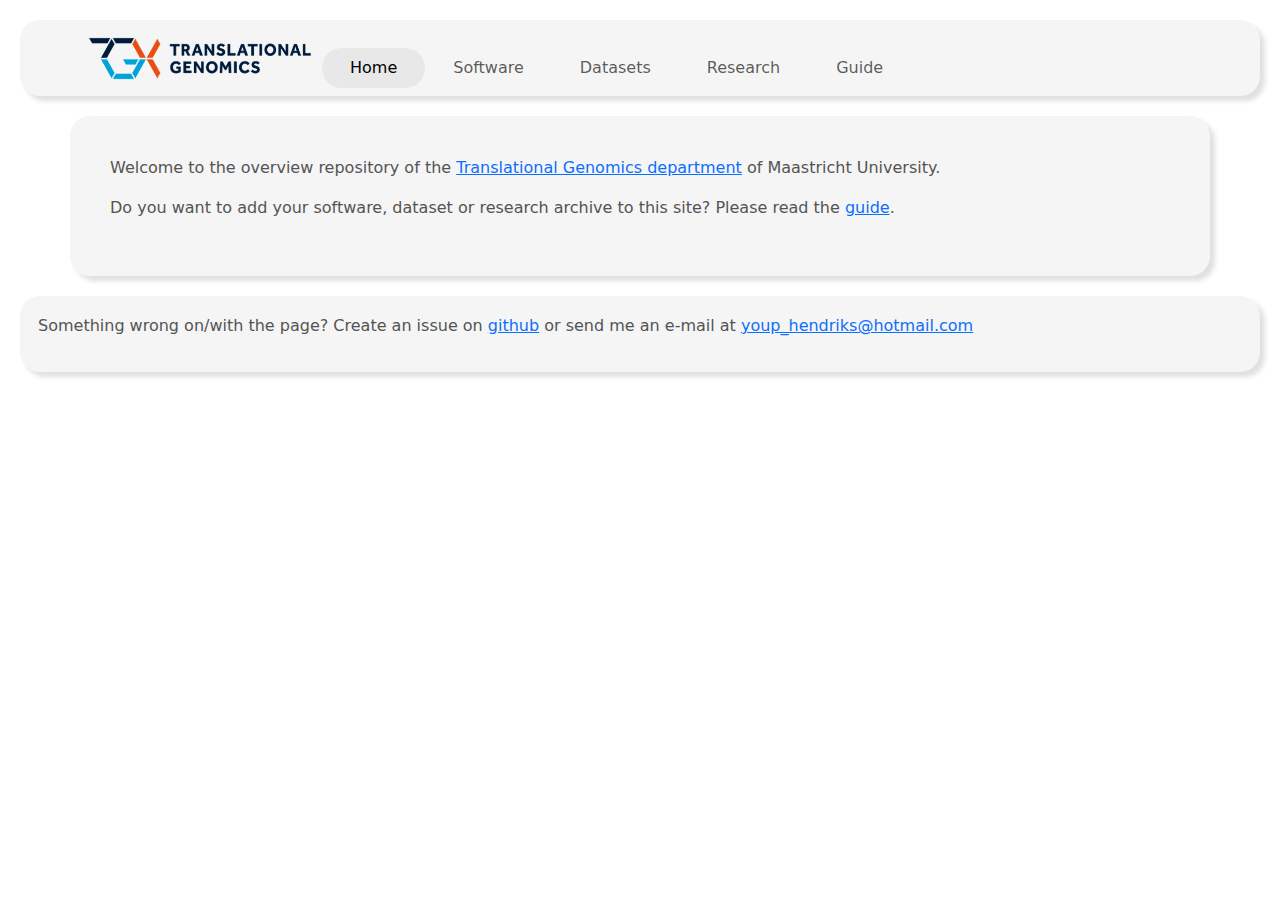
<file: index.html>
<!doctype html>
<html>
  <head>
    <title>TGX overview</title>
    <link rel="stylesheet" href="css/index.css" />
    <link
      rel="stylesheet"
      href="https://cdnjs.cloudflare.com/ajax/libs/font-awesome/6.6.0/css/all.min.css"
    />
    <link
      href="https://cdn.jsdelivr.net/npm/bootstrap@5.3.3/dist/css/bootstrap.min.css"
      rel="stylesheet"
      integrity="sha384-QWTKZyjpPEjISv5WaRU9OFeRpok6YctnYmDr5pNlyT2bRjXh0JMhjY6hW+ALEwIH"
      crossorigin="anonymous"
    />
    <meta name="viewport" content="width=device-width, initial-scale=1.0" />
    <script type="text/javascript" src="./js/toggletext.js"></script>
  </head>
  <header>
    <nav class="navbar navbar-expand-lg">
      <div class="container">
        <a class="navbar-12rand" href="index.html">
          <img
            src="./pages/pics/tgxLogo.png"
            class="d-inline-block"
            height="60"
            width="240"
            alt=""
          />
        </a>
        <button
          class="navbar-toggler"
          type="button"
          data-bs-toggle="collapse"
          data-bs-target="#navbarNavAltMarkup"
          aria-controls="navbarNavAltMarkup"
          aria-expanded="false"
          aria-label="Toggle navigation"
        >
          <span class="navbar-toggler-icon"></span>
        </button>
        <div class="collapse navbar-collapse" id="navbarNavAltMarkup">
          <div class="navbar-nav">
            <li class="nav-item active">
              <a class="nav-link active" aria-current="page" href="#">Home</a>
            </li>
            <li class="nav-item">
              <a
                class="nav-link"
                aria-current="page"
                href="./pages/software.html"
                >Software</a
              >
            </li>
            <li class="nav-item">
              <a class="nav-link" href="./pages/datasets.html">Datasets</a>
            </li>
            <li class="nav-item">
              <a class="nav-link" href="./pages/research.html">Research</a>
            </li>
            <li class="nav-item">
              <a class="nav-link" href="./pages/guide.html">Guide</a>
            </li>
          </div>
        </div>
      </div>
    </nav>
  </header>
  <body>
    <div class="container" id="bodyContainer">
      <div class="col">
        <p>
          Welcome to the overview repository of the
          <a
            href="https://cris.maastrichtuniversity.nl/en/organisations/translational-genomics"
            >Translational Genomics department</a
          >
          of Maastricht University.
        </p>
        <p>
          Do you want to add your software, dataset or research archive to this
          site? Please read the <a href="./pages/guide.html">guide</a>.
        </p>
      </div>
    </div>
    <script
      src="https://cdn.jsdelivr.net/npm/bootstrap@5.3.3/dist/js/bootstrap.bundle.min.js"
      integrity="sha384-YvpcrYf0tY3lHB60NNkmXc5s9fDVZLESaAA55NDzOxhy9GkcIdslK1eN7N6jIeHz"
      crossorigin="anonymous"
    ></script>
  </body>
  <div id="myFooter" class="footer">
    <p>
      Something wrong on/with the page? Create an issue on
      <a href="https://github.com/youphendriks/TGX-overview">github</a> or send
      me an e-mail at
      <a href="mailto:youp_hendriks@hotmail.com">youp_hendriks@hotmail.com</a>
    </p>
  </div>
</html>
</file>
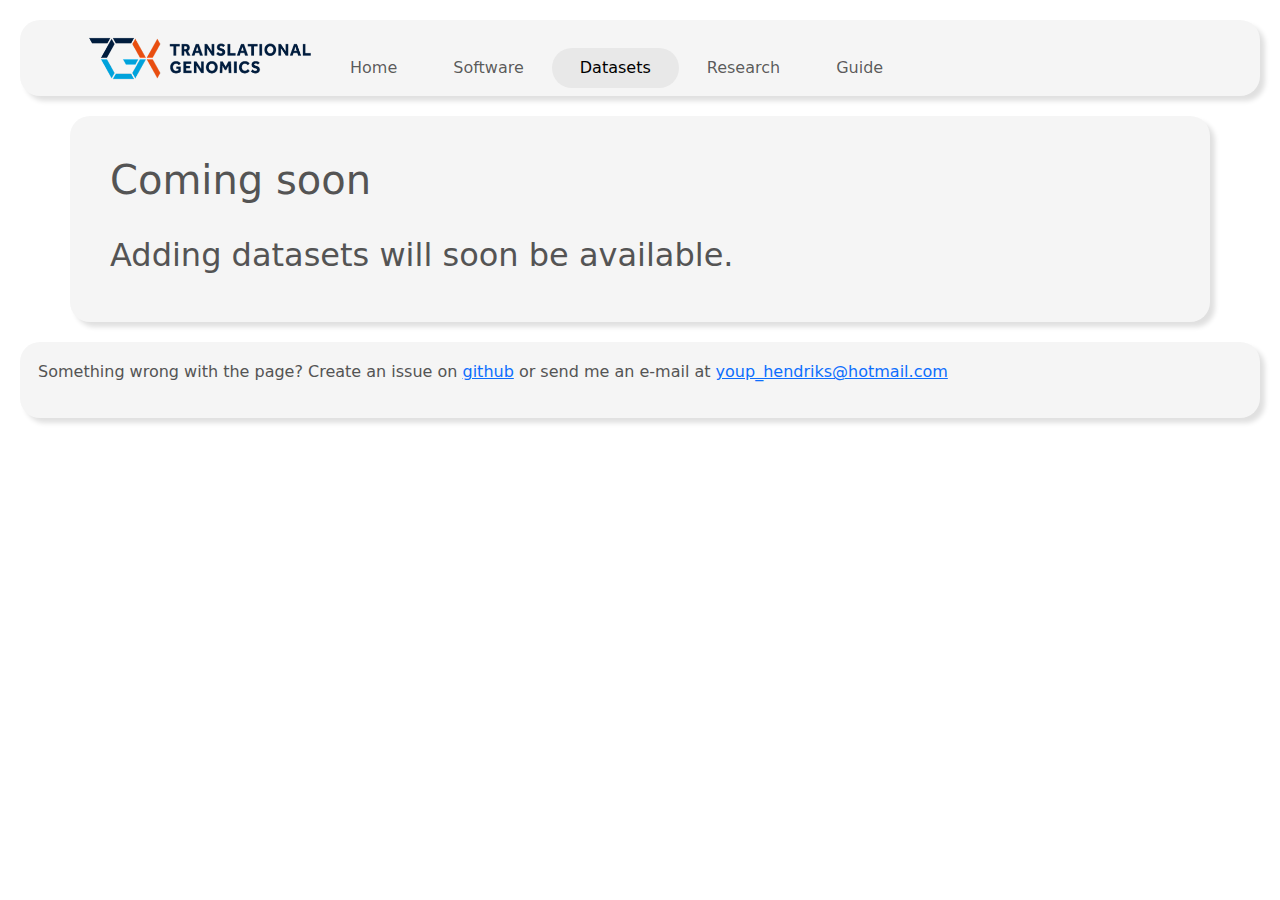
<file: pages/datasets.html>
<!doctype html>
<html>
  <head>
    <title>TGX overview</title>
    <link rel="stylesheet" href="../css/index.css" />
    <link
      rel="stylesheet"
      href="https://cdnjs.cloudflare.com/ajax/libs/font-awesome/6.6.0/css/all.min.css"
    />
    <link
      href="https://cdn.jsdelivr.net/npm/bootstrap@5.3.3/dist/css/bootstrap.min.css"
      rel="stylesheet"
      integrity="sha384-QWTKZyjpPEjISv5WaRU9OFeRpok6YctnYmDr5pNlyT2bRjXh0JMhjY6hW+ALEwIH"
      crossorigin="anonymous"
    />
    <meta name="viewport" content="width=device-width, initial-scale=1.0" />
    <script type="text/javascript" src="../js/toggletext.js"></script>
  </head>
  <header>
    <nav class="navbar navbar-expand-lg">
      <div class="container">
        <img
          src="./pics/tgxLogo.png"
          class="d-inline-block"
          height="60"
          width="240"
          alt=""
        />
        <button
          class="navbar-toggler"
          type="button"
          data-bs-toggle="collapse"
          data-bs-target="#navbarNavAltMarkup"
          aria-controls="navbarNavAltMarkup"
          aria-expanded="false"
          aria-label="Toggle navigation"
        >
          <span class="navbar-toggler-icon"></span>
        </button>
        <div class="collapse navbar-collapse" id="navbarNavAltMarkup">
          <div class="navbar-nav">
            <li class="nav-item">
              <a class="nav-link" href="../index.html">Home</a>
            </li>
            <li class="nav-item">
              <a class="nav-link" href="software.html">Software</a>
            </li>
            <li class="nav-item active">
              <a class="nav-link active" aria-current="page" href="#"
                >Datasets</a
              >
            </li>
            <li class="nav-item">
              <a class="nav-link" href="research.html">Research</a>
            </li>
            <li class="nav-item">
              <a class="nav-link" href="guide.html">Guide</a>
            </li>
          </div>
        </div>
      </div>
    </nav>
  </header>
  <body>
    <div class="container" id="bodyContainer">
      <div class="col">
        <h1>Coming soon</h1>
        <br />
        <h2>Adding datasets will soon be available.</h2>
      </div>
    </div>
    <script
      src="https://cdn.jsdelivr.net/npm/bootstrap@5.3.3/dist/js/bootstrap.bundle.min.js"
      integrity="sha384-YvpcrYf0tY3lHB60NNkmXc5s9fDVZLESaAA55NDzOxhy9GkcIdslK1eN7N6jIeHz"
      crossorigin="anonymous"
    ></script>
  </body>
  <div id="myFooter" class="footer">
    <p>
      Something wrong with the page? Create an issue on
      <a href="https://github.com/youphendriks/TGX-overview">github</a> or send
      me an e-mail at
      <a href="mailto:youp_hendriks@hotmail.com">youp_hendriks@hotmail.com</a>
    </p>
  </div>
</html>
</file>
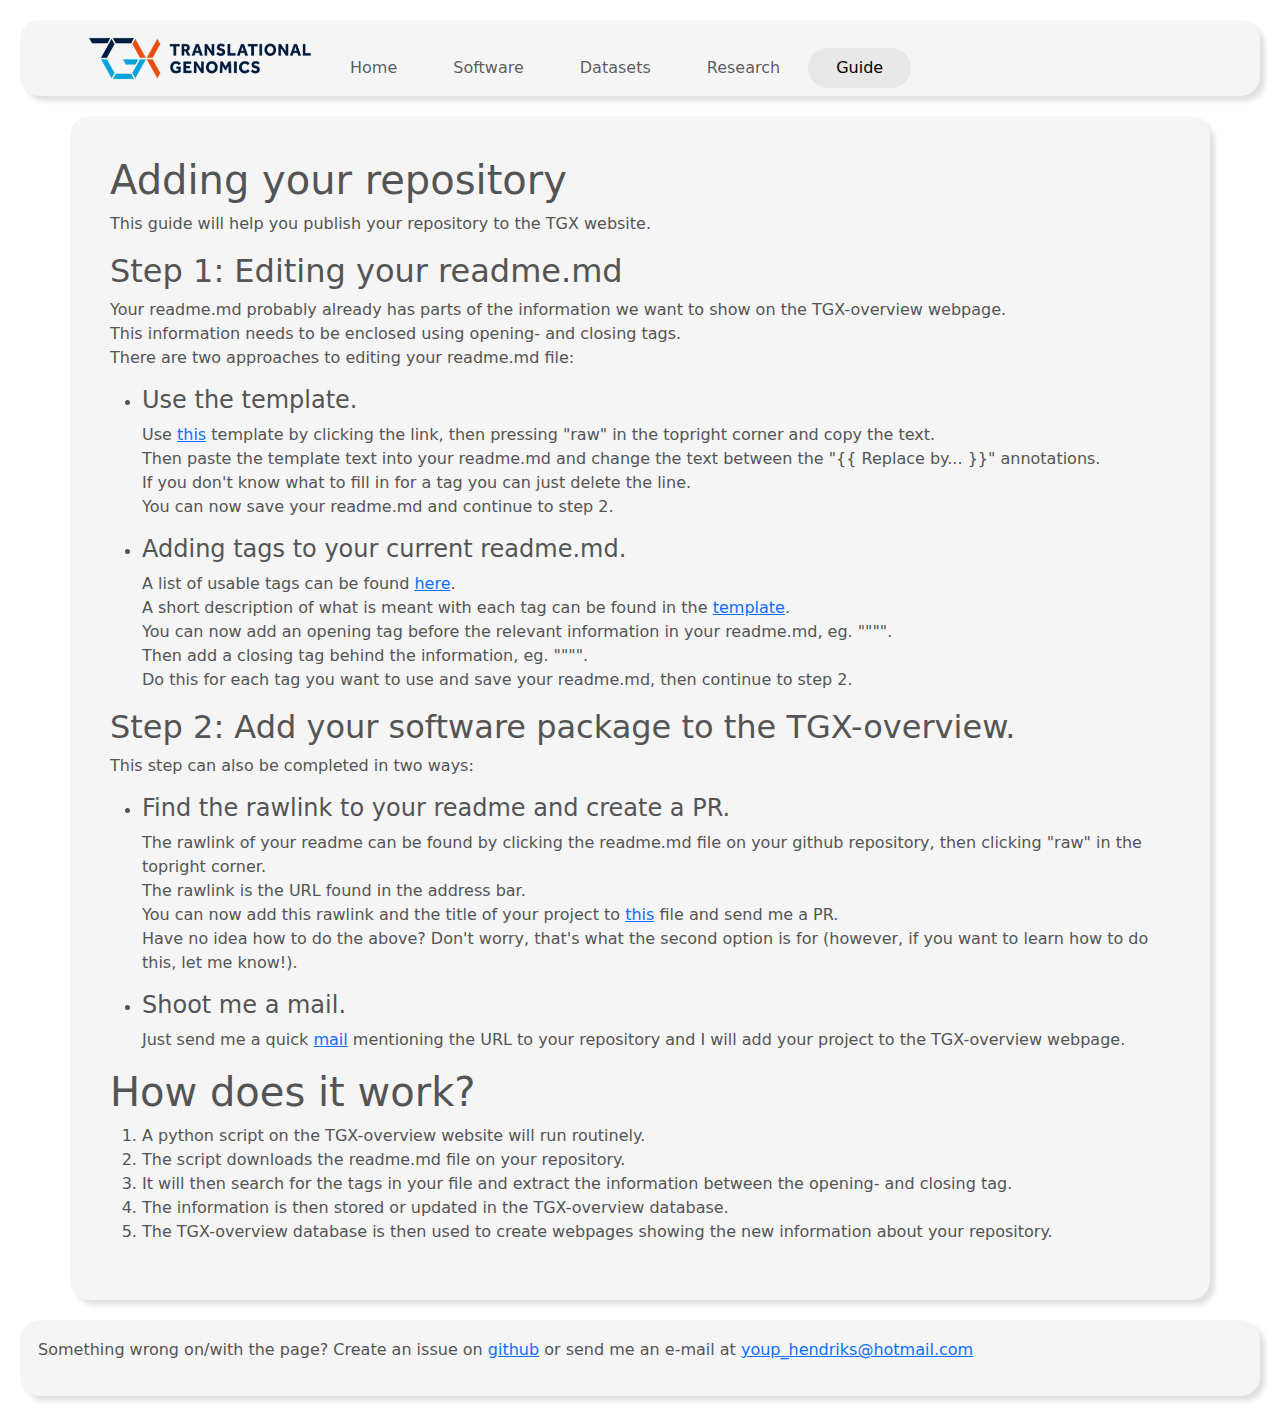
<file: pages/guide.html>
<!doctype html>
<html>
  <head>
    <title>TGX overview</title>
    <link rel="stylesheet" href="../css/index.css" />
    <link
      rel="stylesheet"
      href="https://cdnjs.cloudflare.com/ajax/libs/font-awesome/6.6.0/css/all.min.css"
    />
    <link
      href="https://cdn.jsdelivr.net/npm/bootstrap@5.3.3/dist/css/bootstrap.min.css"
      rel="stylesheet"
      integrity="sha384-QWTKZyjpPEjISv5WaRU9OFeRpok6YctnYmDr5pNlyT2bRjXh0JMhjY6hW+ALEwIH"
      crossorigin="anonymous"
    />
    <meta name="viewport" content="width=device-width, initial-scale=1.0" />
    <script type="text/javascript" src="../js/toggletext.js"></script>
  </head>
  <header>
    <nav class="navbar navbar-expand-lg">
      <div class="container">
        <img
          src="./pics/tgxLogo.png"
          class="d-inline-block"
          height="60"
          width="240"
          alt=""
        />
        <button
          class="navbar-toggler"
          type="button"
          data-bs-toggle="collapse"
          data-bs-target="#navbarNavAltMarkup"
          aria-controls="navbarNavAltMarkup"
          aria-expanded="false"
          aria-label="Toggle navigation"
        >
          <span class="navbar-toggler-icon"></span>
        </button>
        <div class="collapse navbar-collapse" id="navbarNavAltMarkup">
          <div class="navbar-nav">
            <li class="nav-item">
              <a class="nav-link" href="../index.html">Home</a>
            </li>
            <li class="nav-item">
              <a class="nav-link" href="software.html">Software</a>
            </li>
            <li class="nav-item">
              <a class="nav-link" href="datasets.html">Datasets</a>
            </li>
            <li class="nav-item">
              <a class="nav-link" href="research.html">Research</a>
            </li>
            <li class="nav-item active">
              <a class="nav-link active" aria-current="page" href="guide.html"
                >Guide</a
              >
            </li>
          </div>
        </div>
      </div>
    </nav>
  </header>
  <body>
    <div class="container" id="bodyContainer">
      <div class="col">
        <h1>Adding your repository</h1>
        <p>
          This guide will help you publish your repository to the TGX
          website.<br />
        </p>
        <h2>Step 1: Editing your readme.md</h2>
        <p>
          Your readme.md probably already has parts of the information we want
          to show on the TGX-overview webpage.<br />
          This information needs to be enclosed using opening- and closing
          tags.<br />
          There are two approaches to editing your readme.md file:
        </p>
        <ul>
          <li><h4>Use the template.</h4></li>
          <p>
            Use
            <a
              href="https://github.com/youphendriks/TGX-overview/blob/main/templates/software-project.md"
              >this</a
            >
            template by clicking the link, then pressing "raw" in the topright
            corner and copy the text.<br />
            Then paste the template text into your readme.md and change the text
            between the "{{ Replace by... }}" annotations.<br />
            If you don't know what to fill in for a tag you can just delete the
            line.<br />
            You can now save your readme.md and continue to step 2.
          </p>
          <li><h4>Adding tags to your current readme.md.</h4></li>
          <p>
            A list of usable tags can be found
            <a
              href="https://github.com/youphendriks/TGX-overview/blob/main/scripts/tag_list.json"
              >here</a
            >.<br />
            A short description of what is meant with each tag can be found in
            the
            <a
              href="https://github.com/youphendriks/TGX-overview/blob/main/templates/software-project.md"
              >template</a
            >.<br />
            You can now add an opening tag before the relevant information in
            your readme.md, eg. ""<!--Title-->"".<br />
            Then add a closing tag behind the information, eg. ""<!--/Title-->"".<br />
            Do this for each tag you want to use and save your readme.md, then
            continue to step 2.
          </p>
        </ul>
        <h2>Step 2: Add your software package to the TGX-overview.</h2>
        <p>This step can also be completed in two ways:<br /></p>
        <ul>
          <li><h4>Find the rawlink to your readme and create a PR.</h4></li>
          <p>
            The rawlink of your readme can be found by clicking the readme.md
            file on your github repository, then clicking "raw" in the topright
            corner.<br />
            The rawlink is the URL found in the address bar.<br />
            You can now add this rawlink and the title of your project to
            <a
              href="https://github.com/youphendriks/TGX-overview/blob/main/scripts/project_list.json"
              >this</a
            >
            file and send me a PR.<br />
            Have no idea how to do the above? Don't worry, that's what the
            second option is for (however, if you want to learn how to do this,
            let me know!).
          </p>
          <li><h4>Shoot me a mail.</h4></li>
          <p>
            Just send me a quick
            <a href="mailto:youp_hendriks@hotmail.com">mail</a> mentioning the
            URL to your repository and I will add your project to the
            TGX-overview webpage.
          </p>
        </ul>
        <h1>How does it work?</h1>
        <ol>
          <li>
            A python script on the TGX-overview website will run routinely.
          </li>
          <li>The script downloads the readme.md file on your repository.</li>
          <li>
            It will then search for the tags in your file and extract the
            information between the opening- and closing tag.
          </li>
          <li>
            The information is then stored or updated in the TGX-overview
            database.
          </li>
          <li>
            The TGX-overview database is then used to create webpages showing
            the new information about your repository.
          </li>
        </ol>
      </div>
    </div>
    <script
      src="https://cdn.jsdelivr.net/npm/bootstrap@5.3.3/dist/js/bootstrap.bundle.min.js"
      integrity="sha384-YvpcrYf0tY3lHB60NNkmXc5s9fDVZLESaAA55NDzOxhy9GkcIdslK1eN7N6jIeHz"
      crossorigin="anonymous"
    ></script>
  </body>
  <div id="myFooter" class="footer">
    <p>
      Something wrong on/with the page? Create an issue on
      <a href="https://github.com/youphendriks/TGX-overview">github</a> or send
      me an e-mail at
      <a href="mailto:youp_hendriks@hotmail.com">youp_hendriks@hotmail.com</a>
    </p>
  </div>
</html>
</file>
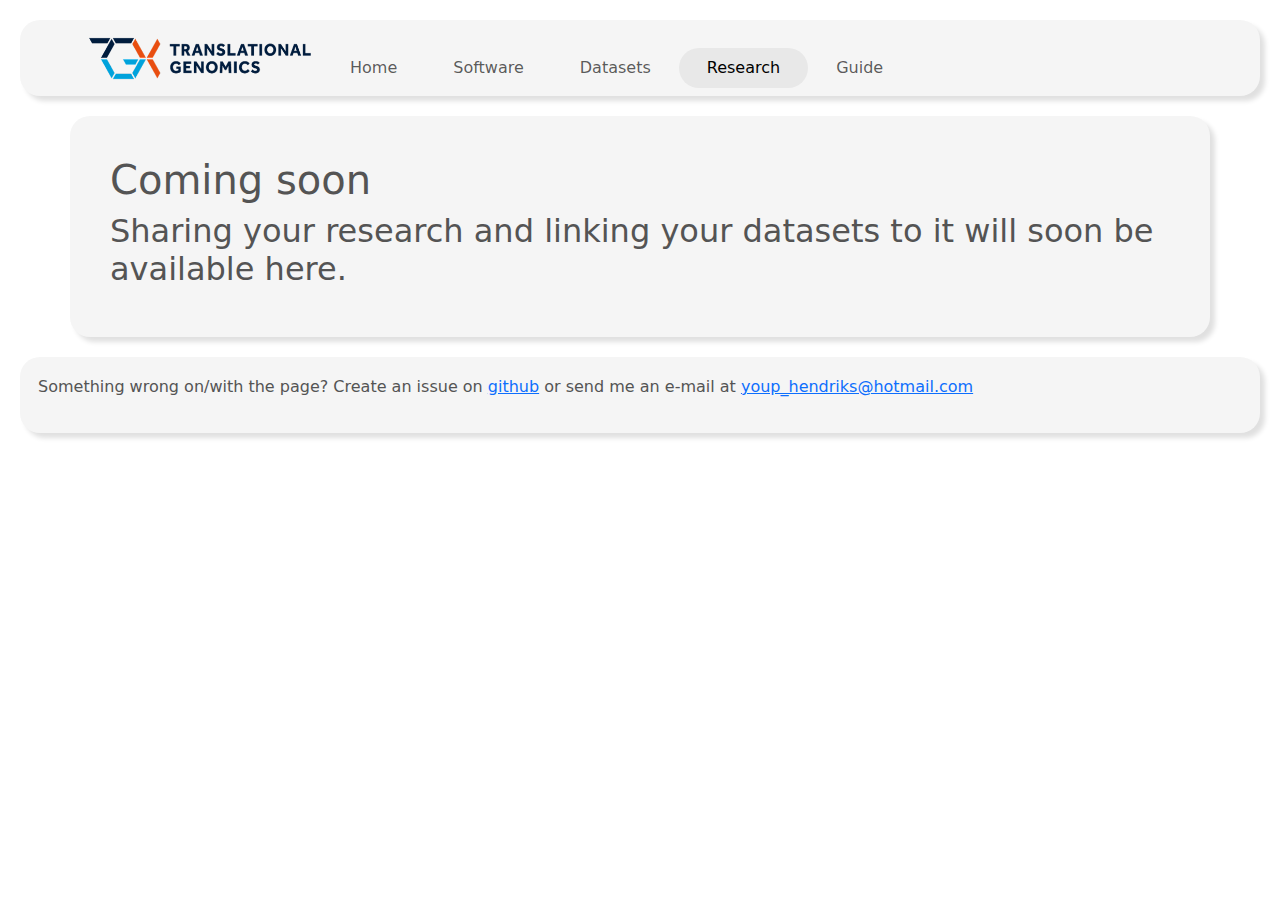
<file: pages/research.html>
<!doctype html>
<html>
  <head>
    <title>TGX overview</title>
    <link rel="stylesheet" href="../css/index.css" />
    <link
      rel="stylesheet"
      href="https://cdnjs.cloudflare.com/ajax/libs/font-awesome/6.6.0/css/all.min.css"
    />
    <link
      href="https://cdn.jsdelivr.net/npm/bootstrap@5.3.3/dist/css/bootstrap.min.css"
      rel="stylesheet"
      integrity="sha384-QWTKZyjpPEjISv5WaRU9OFeRpok6YctnYmDr5pNlyT2bRjXh0JMhjY6hW+ALEwIH"
      crossorigin="anonymous"
    />
    <meta name="viewport" content="width=device-width, initial-scale=1.0" />
    <script type="text/javascript" src="../js/toggletext.js"></script>
  </head>
  <header>
    <nav class="navbar navbar-expand-lg">
      <div class="container">
        <img
          src="./pics/tgxLogo.png"
          class="d-inline-block"
          height="60"
          width="240"
          href="../index.html"
          alt=""
        />
        <button
          class="navbar-toggler"
          type="button"
          data-bs-toggle="collapse"
          data-bs-target="#navbarNavAltMarkup"
          aria-controls="navbarNavAltMarkup"
          aria-expanded="false"
          aria-label="Toggle navigation"
        >
          <span class="navbar-toggler-icon"></span>
        </button>
        <div class="collapse navbar-collapse" id="navbarNavAltMarkup">
          <div class="navbar-nav">
            <li class="nav-item">
              <a class="nav-link" href="../index.html">Home</a>
            </li>
            <li class="nav-item">
              <a class="nav-link" href="software.html">Software</a>
            </li>
            <li class="nav-item">
              <a class="nav-link" href="datasets.html">Datasets</a>
            </li>
            <li class="nav-item active">
              <a
                class="nav-link active"
                aria-current="page"
                href="research.html"
                >Research</a
              >
            </li>
            <li class="nav-item">
              <a class="nav-link" href="guide.html">Guide</a>
            </li>
          </div>
        </div>
      </div>
    </nav>
  </header>
  <body>
    <div class="container" id="bodyContainer">
      <div class="col">
        <h1>Coming soon</h1>
        <h2>
          Sharing your research and linking your datasets to it will soon be
          available here.
        </h2>
      </div>
    </div>
    <script
      src="https://cdn.jsdelivr.net/npm/bootstrap@5.3.3/dist/js/bootstrap.bundle.min.js"
      integrity="sha384-YvpcrYf0tY3lHB60NNkmXc5s9fDVZLESaAA55NDzOxhy9GkcIdslK1eN7N6jIeHz"
      crossorigin="anonymous"
    ></script>
  </body>
  <div id="myFooter" class="footer">
    <p>
      Something wrong on/with the page? Create an issue on
      <a href="https://github.com/youphendriks/TGX-overview">github</a> or send
      me an e-mail at
      <a href="mailto:youp_hendriks@hotmail.com">youp_hendriks@hotmail.com</a>
    </p>
  </div>
</html>
</file>
<file: css/index.css>
header {
  background-color: #ffffff;
}

.navbar {
  background-color: #f5f5f5;
  color: #545454;
  border-radius: 20px;
  margin: 20px;
  align-content: left;
  box-shadow: 5px 5px 5px #e0e0e0;
}

.navbar-nav {
  padding-top: 20px;
}

.nav-item {
  border-radius: 20px;
}
.nav-item:hover {
  background-color: #e8e8e8;
  color: #545454;
  border-radius: 20px;
}

.nav-link {
  margin-left: 20px;
  margin-right: 20px;
}

h2 {
  color: #545454;
  font-size: 26px;
  margin-top: 10px;
}

#bodySoftware {
  padding: 0px 0px 0px 0px;
}

#bodyContainer {
  background-color: #f5f5f5;
  color: #545454;
  border-radius: 20px;
  padding: 40px;
  box-shadow: 5px 5px 5px #e0e0e0;
}

.accordion {
  background-color: #f5f5f5;
  color: #545454;
  border-radius: 20px;
  overflow: hidden;
  margin: 0px 0px 10px 0px;
  text-align: left;
  padding: 40px;
  box-shadow: 5px 5px 5px #e0e0e0;
  cursor: pointer;
  border: none;
}

.active, .accordion:hover {
  background-color: #e8e8e8;
}

.panel {
  display: none;
  background-color: #e8e8e8;
  color: #545454;
  border-radius: 20px;
  overflow: hidden;
  margin: 0px 0px 10px 0px;
  text-align: left;
  padding: 40px;
  box-shadow: 5px 5px 5px #e0e0e0;
}

.footer {
  border-radius: 20px;
  background-color: #f5f5f5;
  color: #545454;
  margin: 20px;
  padding: 18px;
  box-shadow: 5px 5px 5px #e0e0e0;
}
</file>
